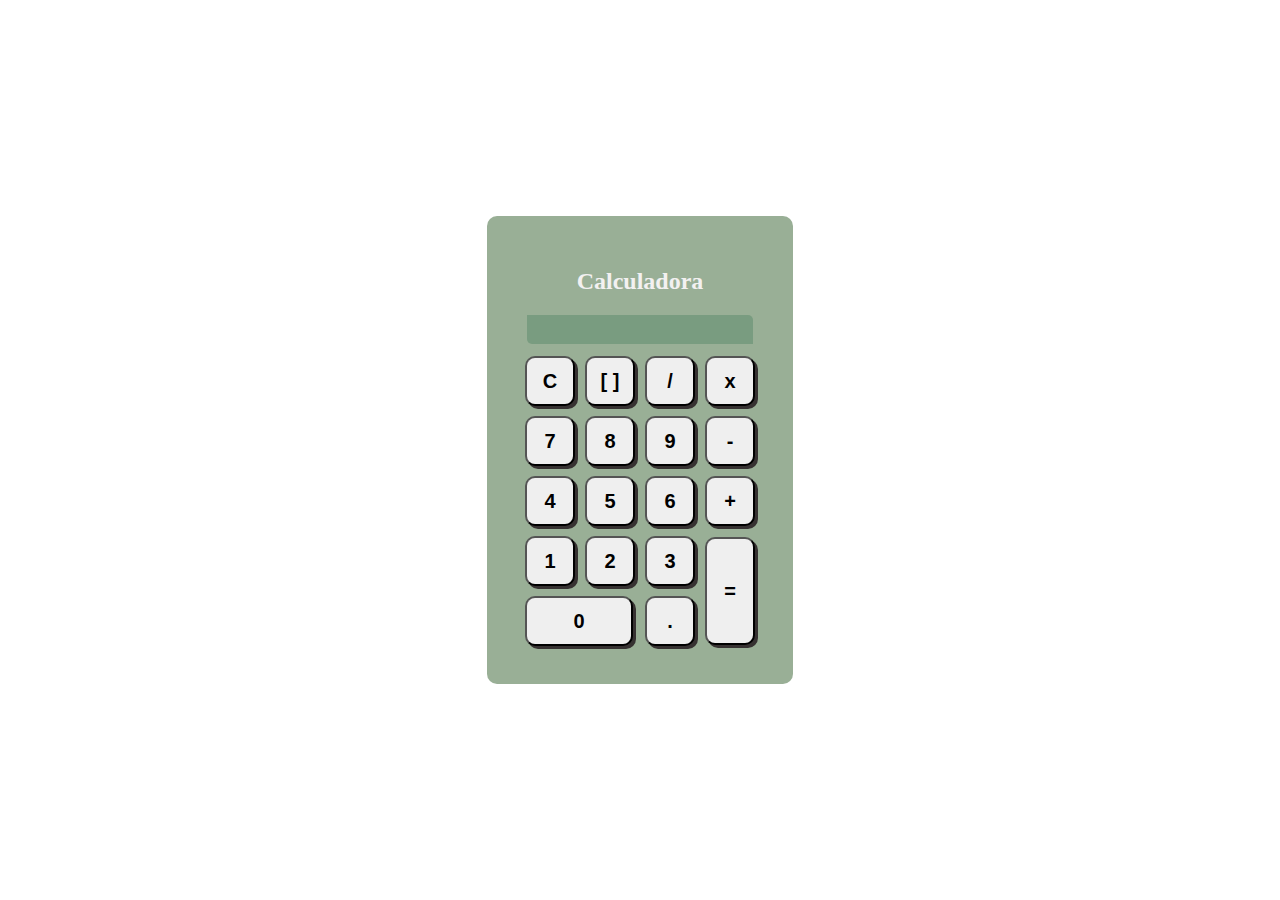
<file: projetos/calculadora-main/index.html>
<!DOCTYPE html>
<html lang="pt-br">
<head>
    <meta charset="UTF-8">
    <meta name="viewport" content="width=device-width, initial-scale=1.0">
    <title>Calculadora</title>
    <link rel="stylesheet" href="css/calculadora.css">
    <script src="java.js" defer> </script>
</head>
<body>
    <div class="fundo">

        <div class="calculadora">
          


            <h2> Calculadora </h2>

            <p id="resultado"> </p>

            <table>
                <tr>
                    <td><button onclick= "clean()"> C </button></td>
                    <td><button onclick="back()">[ ]</button></td>
                    <td><button onclick="insert('/')"> / </button></td>
                    <td><button  onclick="insert('x')">x</button></td> 
                </tr>

                <tr>
                    <td><button  onclick="insert('7')">7</button></td>
                    <td><button  onclick="insert('8')">8</button></td>
                    <td><button  onclick="insert('9')">9</button></td>
                    <td><button  onclick="insert('-')">-</button></td>
                </tr>

                <tr>
                    <td><button  onclick="insert('4')">4</button></td>
                    <td><button  onclick="insert('5')">5</button></td>
                    <td><button  onclick="insert('6')">6</button></td>
                    <td><button  onclick="insert('+')">+</button></td>
                </tr>

                <tr>
                    <td><button  onclick="insert('1')">1</button></td>
                    <td><button  onclick="insert('2')">2</button></td>
                    <td><button  onclick="insert('3')">3</button></td>
                    <td rowspan="2"><button onclick="calcular()"> = </button></td>
                </tr>

                <tr>
                    <td colspan="2"><button  onclick="insert('0')">0</button></td>
                    <td><button  onclick="insert('.')">.</button></td>

                </tr>

            </table>
        </div>

         </div>
    </div>
</body>
</html>
</file>
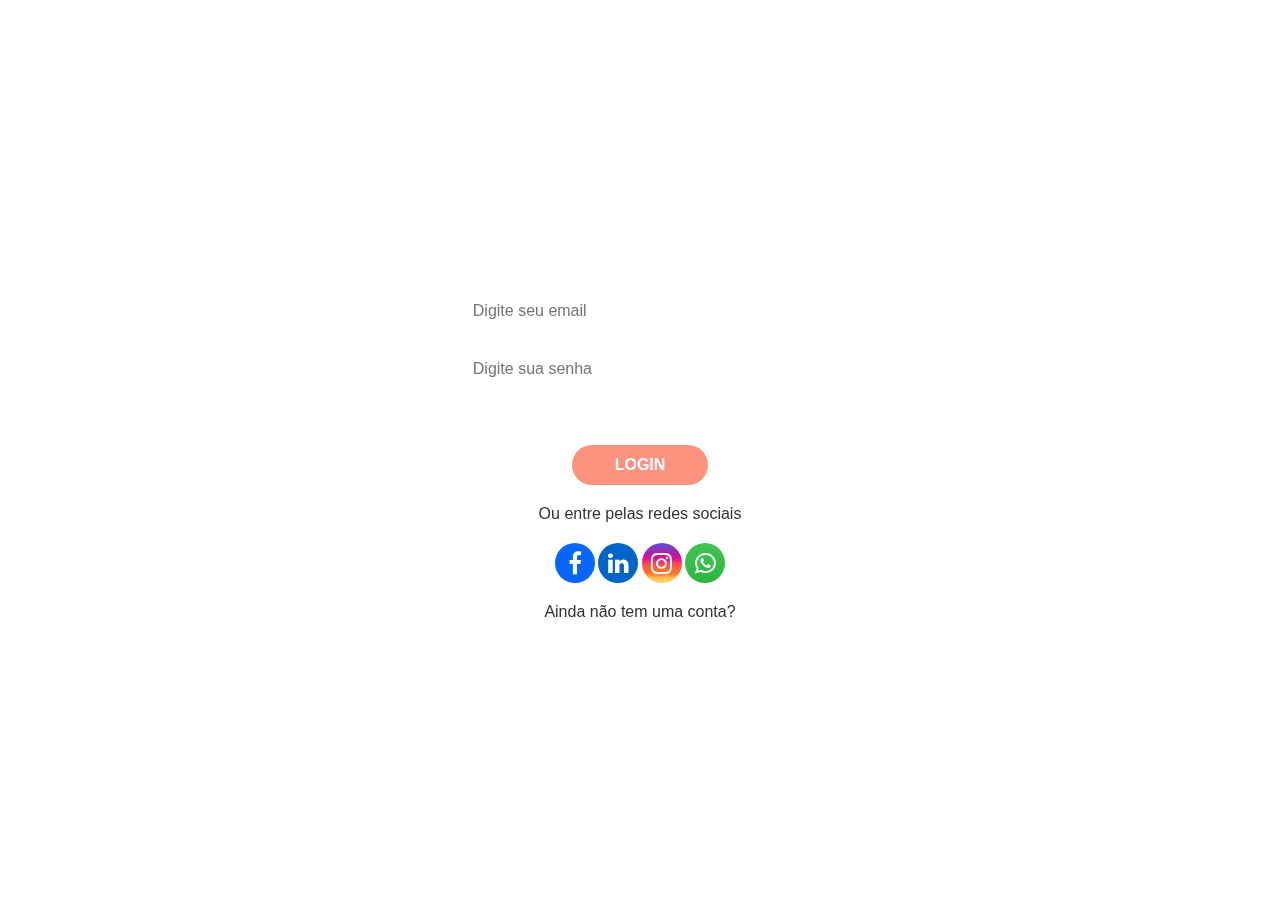
<file: projetos/login-main/index.html>
<!DOCTYPE html>
<html lang="pt-br">
<head>
    <meta charset="UTF-8">
    <meta name="viewport" content="width=device-width, initial-scale=1.0">
    <title> Projeto Login </title>

    <link rel="stylesheet" href="css/style.css">

    <link rel="stylesheet" href="https://stackpath.bootstrapcdn.com/font-awesome/4.7.0/css/font-awesome.min.css">

</head>
<body>

    <div id="login-container">
        <h1> Login </h1>

        <form>
            <label for="email"> Email </label>
            <input type="email" name="email" id="email" placeholder="Digite seu email" autocomplete="off">
            
            <label for="password"> Senha </label>
            <input type="password" name="password" id="password" placeholder="Digite sua senha">

            <a href="#" id="forgot-pass"> Esqueceu a senha? </a>

            <input type="submit" value="Login">
        </form>

        <div id="social-container">
            <p> Ou entre pelas redes sociais </p>
            
            
            <a href="https://www.facebook.com/?locale=pt_BR">
                <i class="fa fa-facebook-f"></i>
            </a>

            <a href="https://br.linkedin.com/?src=go-pa&trk=sem-ga_campid.12619604099_asid.149519181115_crid.657343811719_kw.linkedin_d.c_tid.  kwd-148086543_n.g_mt.e_geo.1001773&mcid=6821526239111716925&cid=&gad_source=1&gclid=EAIaIQobChMI67PM2uGDhgMVW1VIAB3rwQFtEAAYASAAEgK8VPD_BwE&gclsrc=aw.ds">
                <i class="fa fa-linkedin"></i>
            </a>
            
            <a href="https://www.instagram.com/">
                <i class="fa fa-instagram"></i>
            </a>
            
            <a href="https://api.whatsapp.com/send?1=tt_pt_BR&amp;phone=5511985611459" target="_blank">
                <i class="fa fa-whatsapp"></i>
            </a>

        </div>

        <div id="register-container">
            <p> Ainda não tem uma conta? </p>
            <a href="#"> Criar Conta </a>
        </div>
    </div>
    
</body>
</html>
</file>
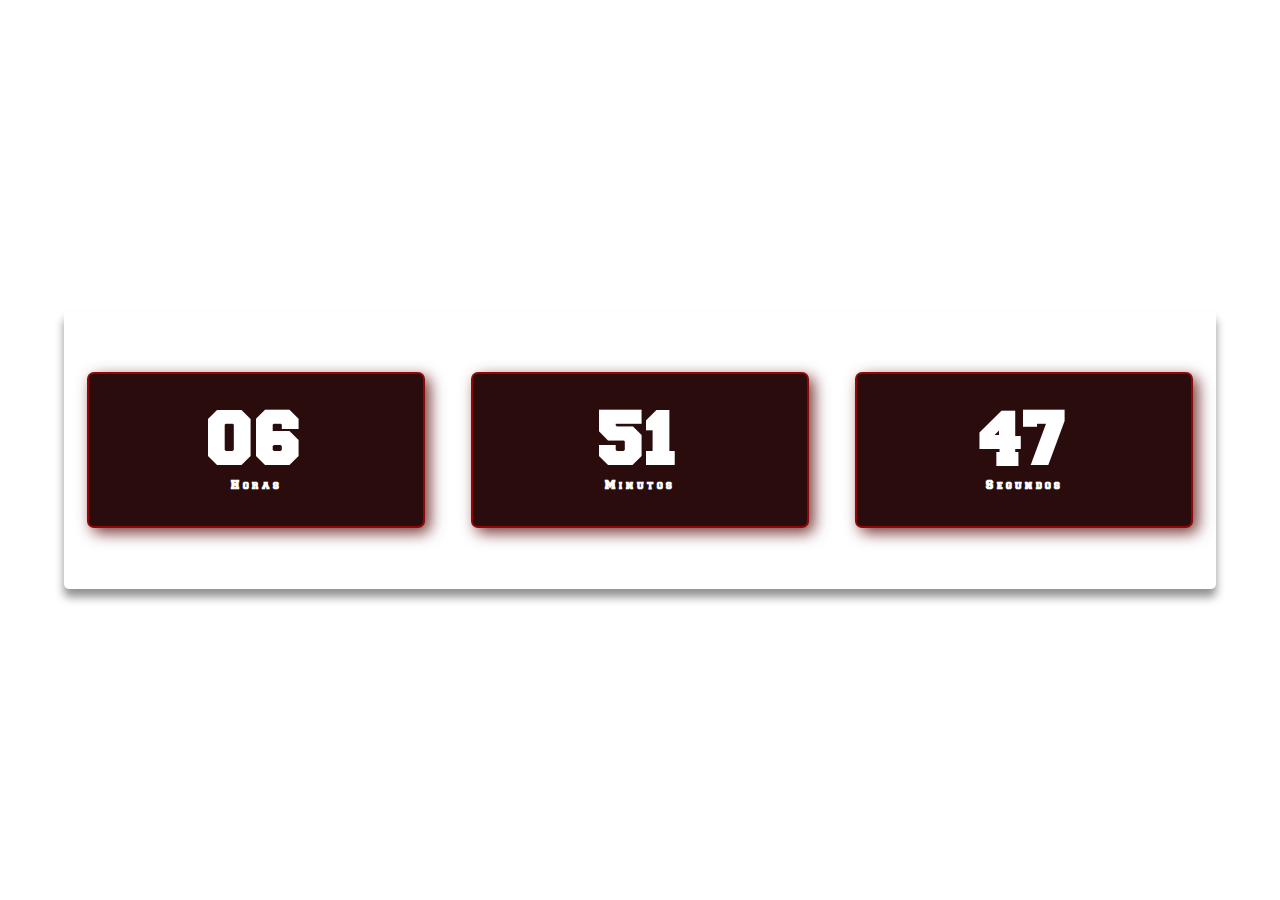
<file: projetos/relogio2-main/index.html>
<!DOCTYPE html>
<html lang="pt-br">

<head>
    <meta charset="UTF-8">
    <meta name="viewport" content="width=device-width, initial-scale=1.0">
    <title>projeto relogio</title>
    <link rel="stylesheet" href="css/style.css">
    <script defer src="scripts/index.js"></script>
</head>

<body>

    <h1> Relogio Digital </h1>

    <div class="relogio">

        <div>
            <span id="horas"> 00 </span>
            <span class="tempo"> Horas</span>

        </div>

        <div>
            <span id="minutos"> 00 </span>
            <span class="tempo"> Minutos</span>
        </div>

        <div>
            <span id="segundos"> 00 </span>
            <span class="tempo">Segundos</span>
        </div>

    </div>


</body>

</html>
</file>
<file: projetos/calculadora-main/css/calculadora.css>
@font-face {
    font-family: old school;
    src: url("../fonts/CollegiateBlackFLF.ttf");

}

body{

    background: url(https://media.newyorker.com/photos/63bf0575d4603b6528c418e5/master/pass/230123_r41755.jpg) center;
    height: 100vh;
    background-size: cover;
    display: grid;
    place-items: center;
    margin: 0;
    padding: 0;
    display: grid;

}

.fundo h1{
    position: absolute;
    top: 5%;
    font-size: 2.5rem;
    text-shadow: 3px 3px #f5f5f5;

}

.calculadora {

background: #597c549c;
padding: 2rem;
border-radius: 10px;

}

.calculadora h2{
  color: #f3f1f1;
  text-align: center;
}

#resultado{
    background-color: #5b8b6b83;
    color: #000;
    text-align: right;
    padding: 5px;
    border-radius: 0 5px;
    margin: .5rem auto.4rem;
    width: 13.5rem;
    height: 1.2rem;
    overflow-x: hidden;

}

button{
    place-items: center;
    width: 50px;
    height: 50px;
    border-radius: 10px;
    box-shadow: 3px 3px #363131;
    font-size: 20px;
    font-weight: 800;
    cursor: pointer;
    margin: 3px;
    transition: box-shadow 1s;

}

button:hover {
    box-shadow: 3px 3px;
}

button :active{
    transform: scale(95%);
    box-shadow: inset -3px -3px rgb(226, 152, 152);
}

td[rowspan="2"] button{
    height: 108px;
}

td[colspan="2"] button{
    width: 108px;
}
</file>
<file: projetos/relogio2-main/css/style.css>
@font-face {
    font-family: old school;
    src: url("../fonts/CollegiateBlackFLF.ttf");

}

* {
    margin: 0;
    padding: 0;
    box-sizing: border-box;
    font-family: old school;
}

body {
    background: url(https://pbs.twimg.com/media/F3xSNVpXUAE2-4_.jpg:large) center;
    height: 100vh;
    background-size: cover;
    display: grid;
    place-items: center;

}

h1 {
    box-shadow: 1px 3px #ffffff;
    position: absolute;
    top: 15%;
    width: 100%;
    text-align: center;
    color: #fff;
 
}

.relogio {
    background-color: transparent;
    width: 90%;
    padding: 3% 0;
    display: flex;
    align-items: center;
    justify-content: space-around;
    box-shadow: 0 8px 10px #00000070;
    border-radius: 5px;

}

.relogio div {
    border: 2px solid rgb(143, 7, 7);

    width: 80%;
    display: flex;
    flex-direction: column;
    align-items: center;
    justify-content: center;
    border-radius: 7px;
    letter-spacing: 3px;
    color: #fff;
    background: #2b0c0c;
    box-shadow: 5px 5px 15px #773737;
    margin: 2%;
    padding: 3%;

}

.relogio span {
    font-weight: bolder;
    font-size: 4rem;
}

.relogio span.tempo {
    font-size: .7rem;
}


@media (max-width:500px) {
    .relogio {
        flex-direction: column;
        width: 60%;

    }

    h1 {
        top: 5%;
        font-size: 1.5rem;
    }

}
</file>
<file: projetos/login-main/css/style.css>
/* RESET GERAL */
* {
    margin: 0;    
    padding: 0;
    box-sizing: border-box;
    font-family: Arial, Helvetica, sans-serif;
    color: #fff;
    /* color: #323232; */
    border: none;
}

body {
    height: 100vh;
    background: url("https://i.pinimg.com/originals/7a/b4/8f/7ab48fddd5381e4dfb46877da892c2ce.jpg") center no-repeat;
    background-size: cover;
    display: grid;
    place-items: center;

}

input:focus {
    outline: none;   
}



/* CONTAINER LOGIN */
#login-container {
    background-color: transparent;
    width: 25rem;
    padding: 1.25rem 1.8rem;
    border: 2px solid rgba(255, 255, 255, 0.5);
    border-radius: 30px;
    backdrop-filter: blur(55px);
    text-align: center;
}

/* LABEL, INPUT */
label, input {
    display: block;
    width: 100%;
    text-align: left;
    background-color: transparent;
}

label {
    font-weight: bold;
    font-size: .8rem;
    
}

input {
    border-bottom: 1px solid #fff;
    padding: 2px;
    font-size: 1rem;
    margin-bottom: 20px;
}

input:focus {
    border-bottom: 2px solid #B272C6;  
}

#forgot-pass {
    display: block;
    text-align: right;
}

a {
    font-size: .8rem;
}

a:hover {  
    color: #B271CB;
}


input[type="submit"] {
    background: #FD927E;
    text-align: center;
    color: #fff;
    text-transform: uppercase;
    border: none;
    height: 40px;
    border-radius: 20px;
    font-weight: bold;
    cursor: pointer;
    width: 40%;
    transition: width 1.0s;
    margin: 1.8rem auto 0;
}

input[type="submit"]:hover {
    background: #ad6457e3;
    width: 60%;
}

/* SOCIAL CONTAINER */
#social-container, #social-container p {
    color: #323232;
    margin-bottom: 1.25rem;
    margin-top: 1.25rem;
}

#social-container i {
    width: 2.5rem;
    height: 2.5rem;
    line-height: 2.5rem;
    border-radius: 50%;
    color: #fff;
    font-size: 1.5rem;
    cursor: pointer;
}

#social-container a {
    color: transparent;
}

.fa-facebook-f {
    background: #0866FF;    
}

.fa-linkedin {
    background: #0065C6;
}

.fa-instagram {
   background: linear-gradient(to bottom,#4D52D8, #8239C0, #B11FAA, #DC0D99, #FE3F5C, #FE653A, #FE6E22, #FEC054, #FEDA73); 
}

.fa-whatsapp {
    background: linear-gradient(to bottom, #41C452, #2DB63F);
}

/* REGISTER CONTAINER */
#register-container p {
    margin-bottom: .8rem;
    color: #323232;
}
</file>
